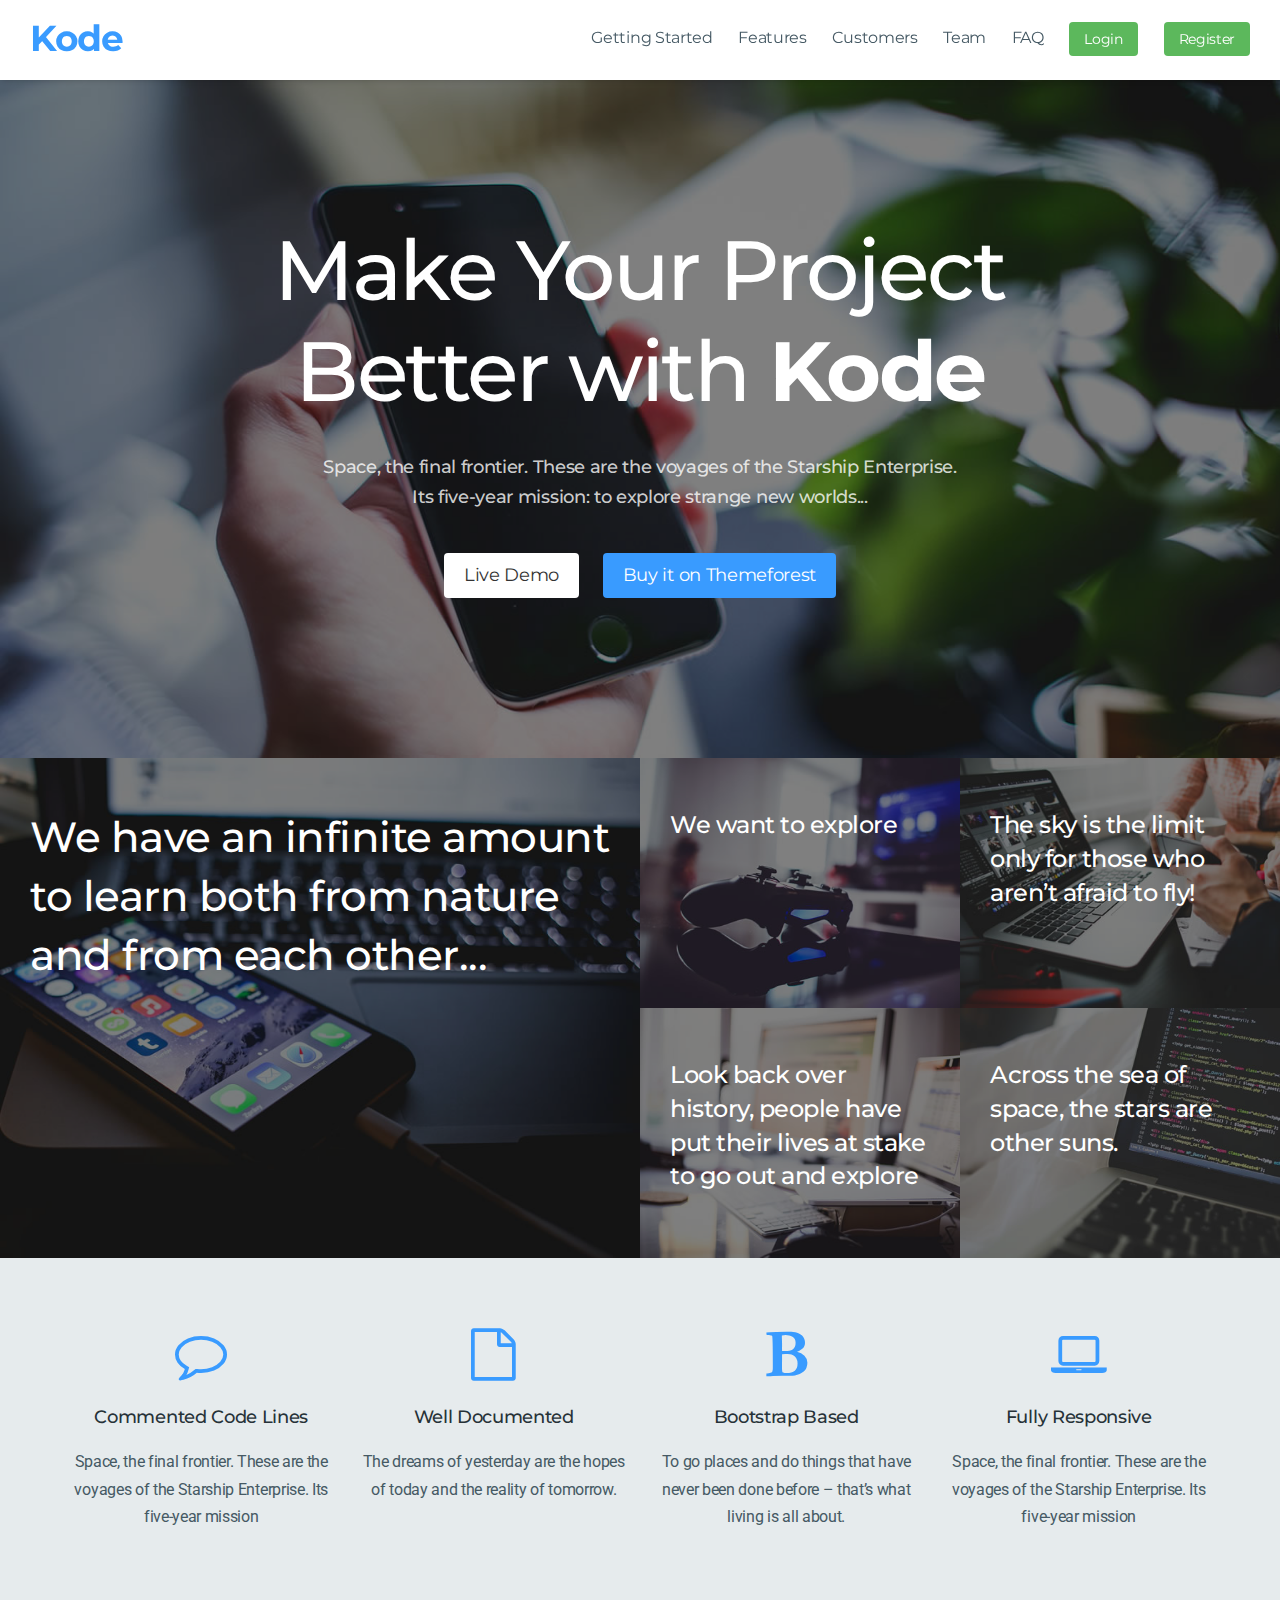
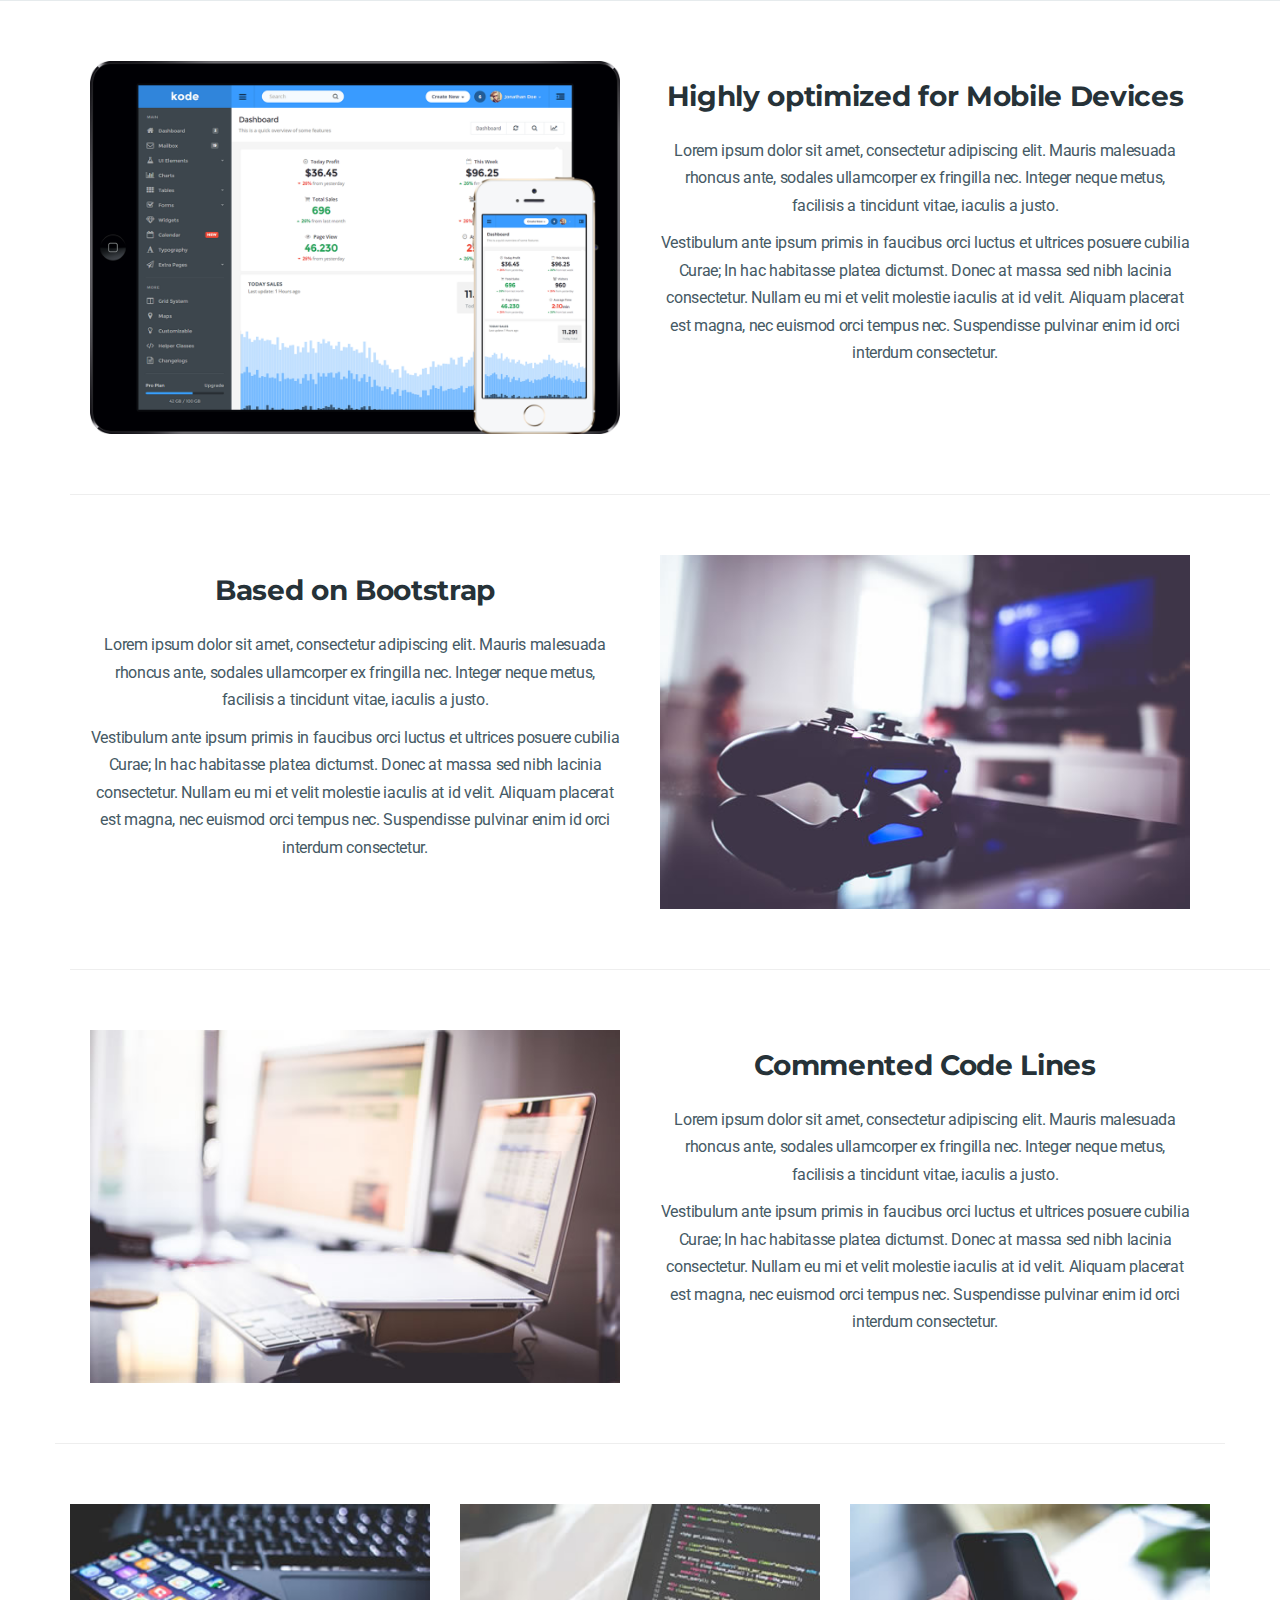
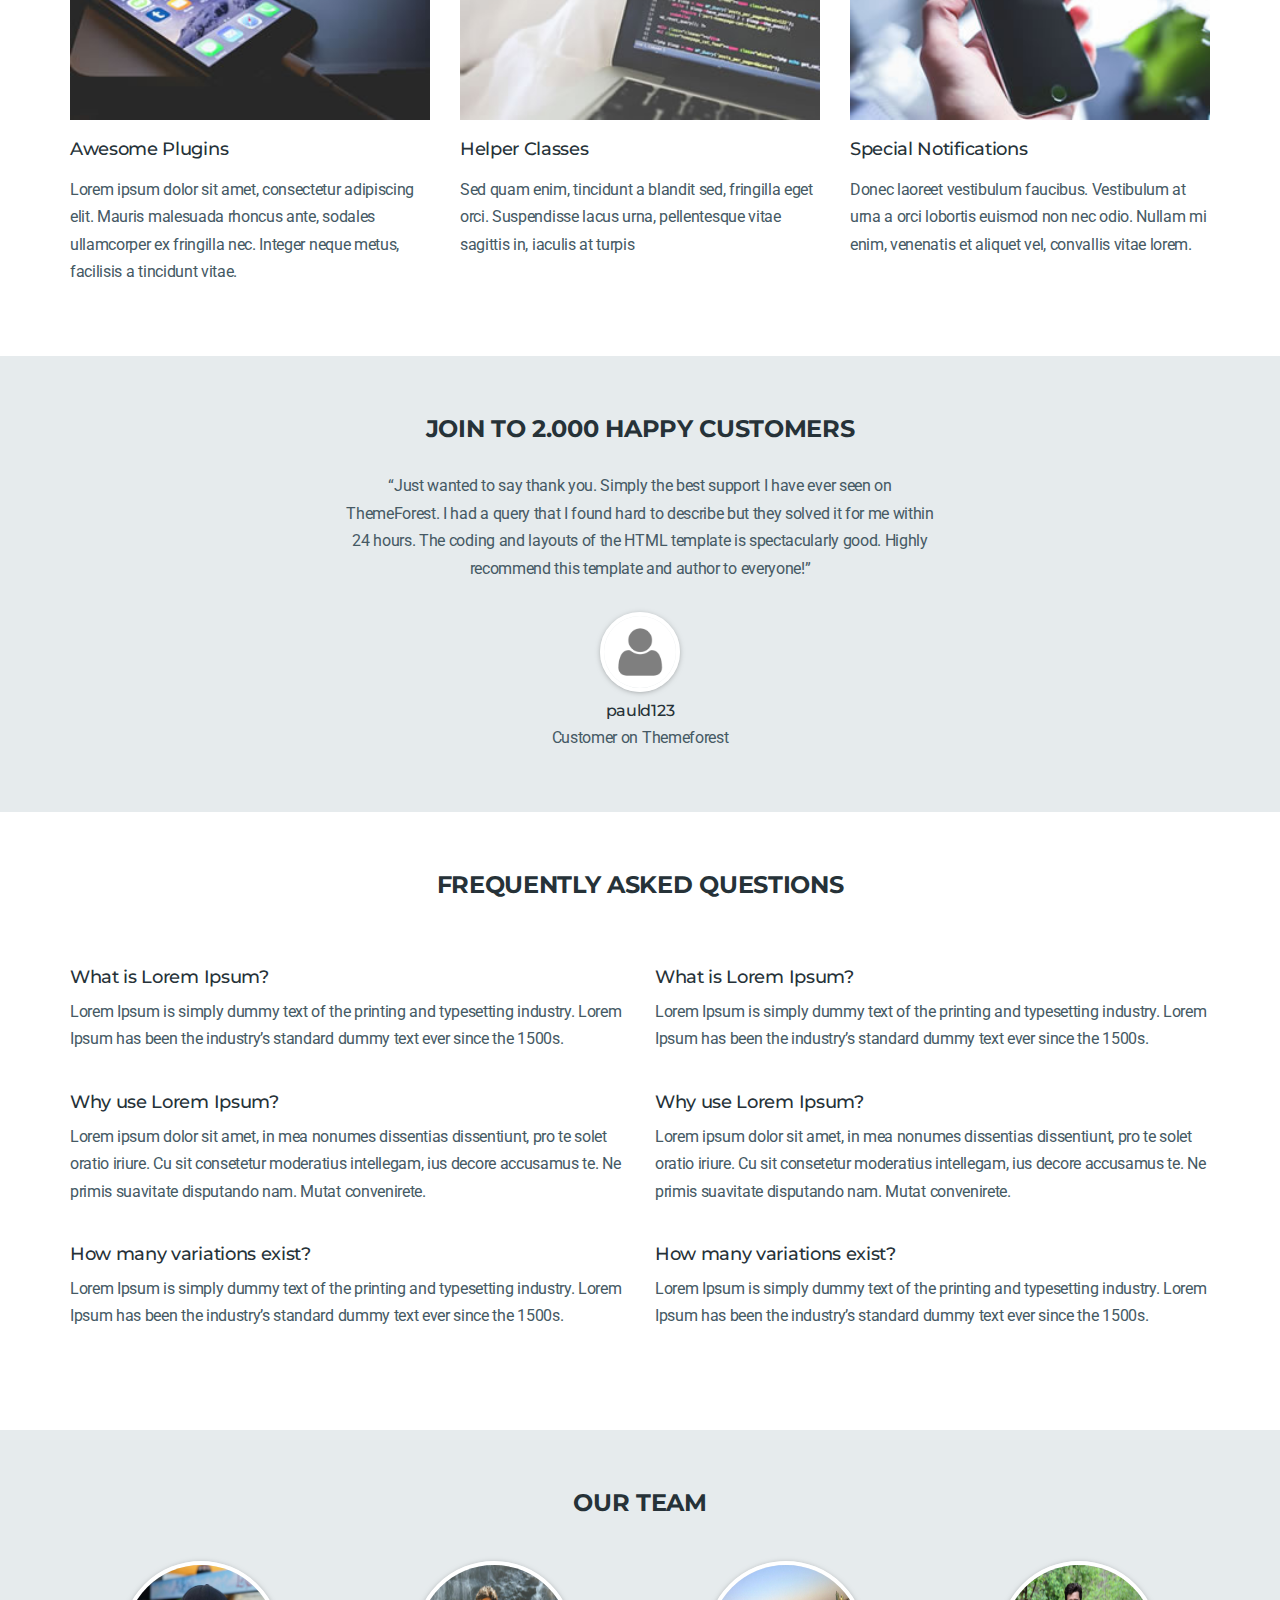
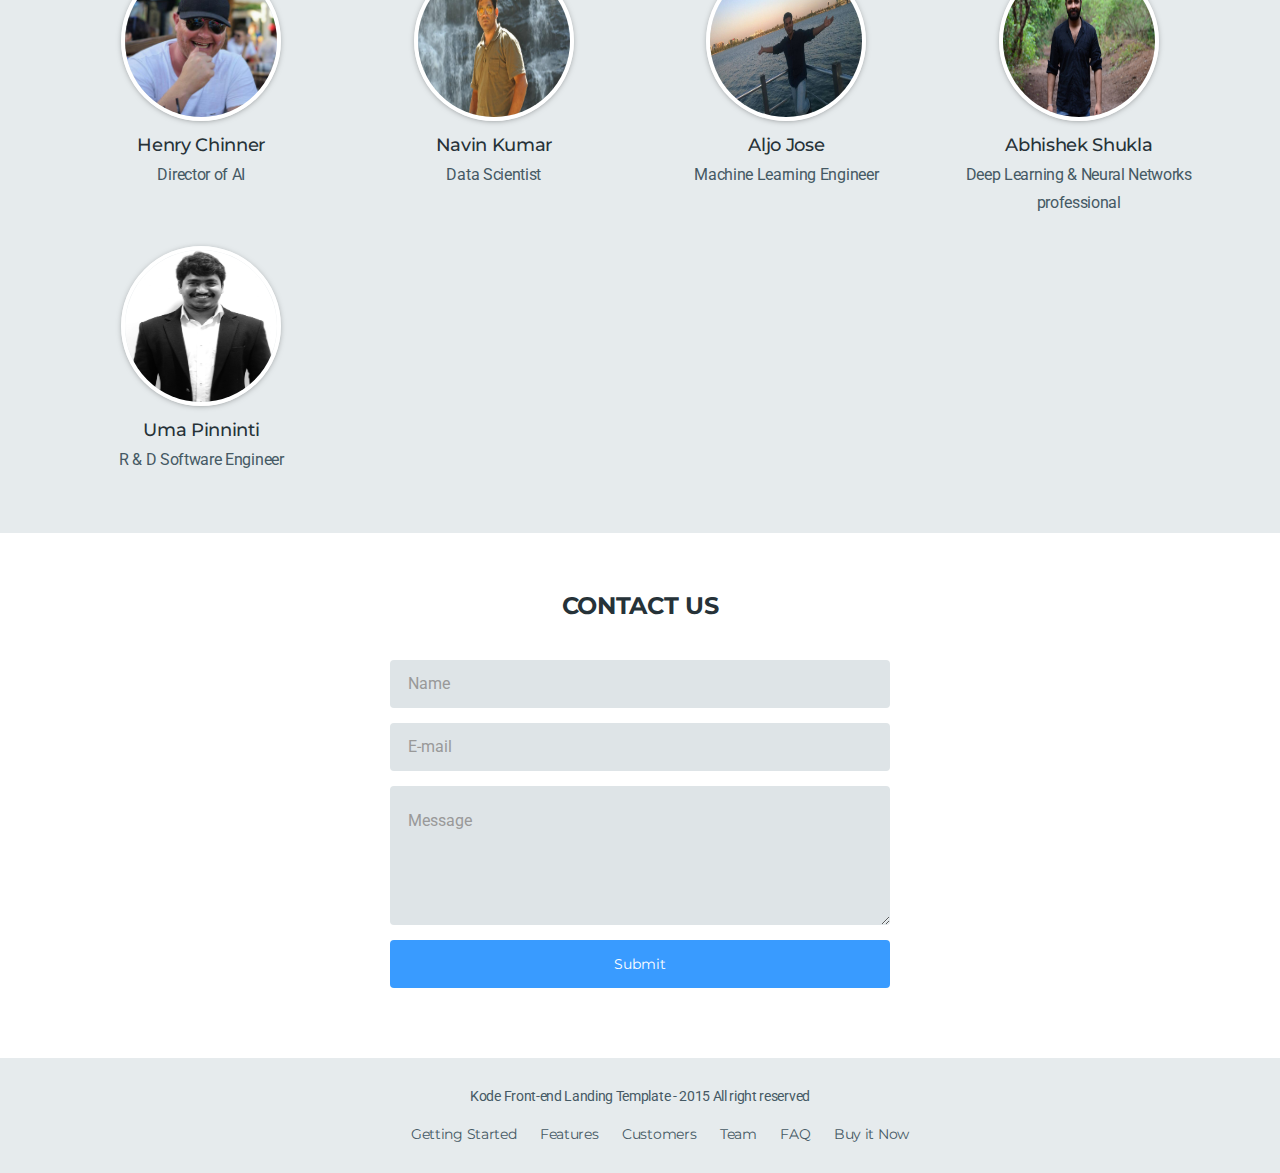
<file: templates/index.html>
<!DOCTYPE html>
<html lang="en">
<head>
<meta charset="utf-8">
<meta http-equiv="X-UA-Compatible" content="IE=edge">
<meta name="viewport" content="width=device-width, initial-scale=1">
<meta name="description" content="Kode is a Premium Bootstrap Admin Template, It's responsive, clean coded and mobile friendly">
<meta name="keywords" content="bootstrap, admin, dashboard, flat admin template, responsive," />
<title>Kode - Premium Bootstrap Admin Template</title>

<!-- ========== Css Files ========== -->
<link href="/static/landing/css/root.css" rel="stylesheet">


</head>
<body>

<!-- Start Top -->
<div id="top" class="clearfix">
  <div class="col-sm-3 logo">Kode</div>
  <ul class="col-sm-9 menu">
    <li><a href="#">Getting Started</a></li>
    <li><a href="#">Features</a></li>
    <li><a href="#">Customers</a></li>
    <li><a href="#">Team</a></li>
    <li><a href="#">FAQ</a></li>
    <li><a href="/login" class="btn btn-success"> Login </a></li>
    <li><a href="/register" class="btn btn-success"> Register </a></li>
  </ul>
</div>
<!-- End Top -->

<!-- Main Box -->
<div class="main-box">
  <div class="box-cover main-box-cover">
    <h1>Make Your Project <br> Better with <b>Kode</b></h1>
    <h4>Space, the final frontier. These are the voyages of the Starship Enterprise.<br> Its five-year mission: to explore strange new worlds...</h4>
    <a href="#" class="btn btn-default">Live Demo</a>
    <a href="http://themeforest.net/item/kode-responsive-admin-dashboard-template-/10814250?ref=egemem" target="_blank" class="btn btn-primary">Buy it on Themeforest<span class="badge"></span></a>
  </div>
</div>
<!-- End Main Box -->

<!-- Magazine Boxes -->
<div class="boxes">
  <div class="row"

    <!-- Start Left Big -->
    <div class="col-md-6 col">
      <!-- Box -->
      <div class="big-box col col-md-12" style="background-image:url(/static/landing/img/photo2.jpg)">
        <div class="box-cover">
          <h1><a href="#">We have an infinite amount to learn both from nature and from each other...</a></h1>
        </div>
      </div>
      <!-- Box -->
    </div>
    <!-- End Left Big -->

    <!-- Start Right -->
    <div class="col-md-6 col">

      <div class="row">
      <!-- Box -->
      <div class="small-box col col-sm-6" style="background-image:url(/static/landing/img/photo3.jpg)">
        <div class="box-cover">
          <h1><a href="#">We want to explore</a></h1>
        </div>
      </div>
      <!-- Box -->
      <!-- Box -->
      <div class="small-box col col-sm-6" style="background-image:url(/static/landing/img/photo4.jpg)">
        <div class="box-cover">
          <h1><a href="#">The sky is the limit only for those who aren’t afraid to fly!</a></h1>
        </div>
      </div>
      <!-- Box -->
      </div>

      <div class="row">
      <!-- Box -->
      <div class="small-box col col-sm-6" style="background-image:url(/static/landing/img/photo5.jpg)">
        <div class="box-cover">
          <h1><a href="#">Look back over history, people have put their lives at stake to go out and explore</a></h1>
        </div>
      </div>
      <!-- Box -->
      <!-- Box -->
      <div class="small-box col col-sm-6" style="background-image:url(/static/landing/img/photo6.jpg)">
        <div class="box-cover">
          <h1><a href="#">Across the sea of space, the stars are other suns.</a></h1>
        </div>
      </div>
      <!-- Box -->
      </div>

    </div>
    <!-- End Right -->

  </div>
</div>
<!-- End Magazine Boxes -->


<!-- Start Features -->
<div class="features">
  <div class="container">
  <div class="row">

    <div class="col col-sm-3">
      <i class="fa fa-comment-o icon"></i>
      <h4>Commented Code Lines</h4>
      <p>Space, the final frontier. These are the voyages of the Starship Enterprise. Its five-year mission</p>
    </div>

    <div class="col col-sm-3">
      <i class="fa fa-file-o icon"></i>
      <h4>Well Documented</h4>
      <p>The dreams of yesterday are the hopes of today and the reality of tomorrow.</p>
    </div>

    <div class="col col-sm-3">
      <i class="fa fa-bold icon"></i>
      <h4>Bootstrap Based</h4>
      <p>To go places and do things that have never been done before – that’s what living is all about.</p>
    </div>

    <div class="col col-sm-3">
      <i class="fa fa-laptop icon"></i>
      <h4>Fully Responsive</h4>
      <p>Space, the final frontier. These are the voyages of the Starship Enterprise. Its five-year mission</p>
    </div>

  </div>
  </div>
</div>
<!-- End Features -->


<!-- Start Posts -->
<div class="post">
  <div class="container">

    <div class="row get-post">
      <div class="col col-md-6">
        <img src="/static/landing/img/ipad.png" alt="img">
      </div>
      <div class="col col-md-6">
        <h2 class="title">Highly optimized for Mobile Devices</h2>
        <p>Lorem ipsum dolor sit amet, consectetur adipiscing elit. Mauris malesuada rhoncus ante, sodales ullamcorper ex fringilla nec. Integer neque metus, facilisis a tincidunt vitae, iaculis a justo. </p>
        <p>Vestibulum ante ipsum primis in faucibus orci luctus et ultrices posuere cubilia Curae; In hac habitasse platea dictumst. 
        Donec at massa sed nibh lacinia consectetur. Nullam eu mi et velit molestie iaculis at id velit. Aliquam placerat est magna, nec euismod orci tempus nec. Suspendisse pulvinar enim id orci interdum consectetur.</p>
      </div>
    </div>

    <!-- HR -->
    <hr class="container">

    <div class="row get-post">
      <div class="col col-md-6">
        <h2 class="title">Based on Bootstrap</h2>
        <p>Lorem ipsum dolor sit amet, consectetur adipiscing elit. Mauris malesuada rhoncus ante, sodales ullamcorper ex fringilla nec. Integer neque metus, facilisis a tincidunt vitae, iaculis a justo. </p>
        <p>Vestibulum ante ipsum primis in faucibus orci luctus et ultrices posuere cubilia Curae; In hac habitasse platea dictumst. 
        Donec at massa sed nibh lacinia consectetur. Nullam eu mi et velit molestie iaculis at id velit. Aliquam placerat est magna, nec euismod orci tempus nec. Suspendisse pulvinar enim id orci interdum consectetur.</p>
      </div>
      <div class="col col-md-6">
        <img src="/static/landing/img/photo3.jpg" alt="img">
      </div>
    </div>

    <!-- HR -->
    <hr class="container">

    <div class="row get-post">
      <div class="col col-md-6">
        <img src="/static/landing/img/photo5.jpg" alt="img">
      </div>
      <div class="col col-md-6">
        <h2 class="title">Commented Code Lines</h2>
        <p>Lorem ipsum dolor sit amet, consectetur adipiscing elit. Mauris malesuada rhoncus ante, sodales ullamcorper ex fringilla nec. Integer neque metus, facilisis a tincidunt vitae, iaculis a justo. </p>
        <p>Vestibulum ante ipsum primis in faucibus orci luctus et ultrices posuere cubilia Curae; In hac habitasse platea dictumst. 
        Donec at massa sed nibh lacinia consectetur. Nullam eu mi et velit molestie iaculis at id velit. Aliquam placerat est magna, nec euismod orci tempus nec. Suspendisse pulvinar enim id orci interdum consectetur.</p>
      </div>
    </div>

  </div>
</div>
<!-- End Posts -->


<!-- HR -->
<hr class="st-hr container">

<!-- Start Block Post -->
<div class="block-post">
  <div class="container">
    <div class="row">


      <div class="col-sm-4">
        <img src="/static/landing/img/mini-photo1.jpg" alt="img">
        <h4 class="title">Awesome Plugins</h4>
        <p>Lorem ipsum dolor sit amet, consectetur adipiscing elit. Mauris malesuada rhoncus ante, sodales ullamcorper ex fringilla nec. Integer neque metus, facilisis a tincidunt vitae. </p>
        
      </div>

      <div class="col-sm-4">
        <img src="/static/landing/img/mini-photo2.jpg" alt="img">
        <h4 class="title">Helper Classes</h4>
        <p>Sed quam enim, tincidunt a blandit sed, fringilla eget orci. Suspendisse lacus urna, pellentesque vitae sagittis in, iaculis at turpis</p>
        
      </div>

      <div class="col-sm-4">
        <img src="/static/landing/img/mini-photo3.jpg" alt="img">
        <h4 class="title">Special Notifications</h4>
        <p>Donec laoreet vestibulum faucibus. Vestibulum at urna a orci lobortis euismod non nec odio. Nullam mi enim, venenatis et aliquet vel, convallis vitae lorem.</p>
        
      </div>

    </div>
  </div>
</div>
<!-- End Block Post -->

<!-- Start Comments -->
<div class="comments">

  <h2 class="pagetitle">JOIN TO 2.000 HAPPY CUSTOMERS</h2>

    <div class="item">
      <p class="text">“Just wanted to say thank you. Simply the best support I have ever seen on ThemeForest. I had a query that I found hard to describe but they solved it for me within 24 hours. The coding and layouts of the HTML template is spectacularly good. Highly recommend this template and author to everyone!”</p>
      <img src="/static/landing/img/profile5.png" alt="img" class="profileimg">
      <h4 class="name">pauld123</h4>
      Customer on Themeforest
    </div>

</div>
<!-- End Comments -->


<!-- Start FAQ -->
<div class="faq">
  <div class="container">
      <h2 class="pagetitle t-center">FREQUENTLY ASKED QUESTIONS</h2>
      <div class="row">

        <div class="col-md-6">
          
          <div class="item">
            <h4 class="title">What is Lorem Ipsum?</h4>
            <p>Lorem Ipsum is simply dummy text of the printing and typesetting industry. Lorem Ipsum has been the industry’s standard dummy text ever since the 1500s.</p>
          </div>
          
          <div class="item">
            <h4 class="title">Why use Lorem Ipsum?</h4>
            <p>Lorem ipsum dolor sit amet, in mea nonumes dissentias dissentiunt, pro te solet oratio iriure. Cu sit consetetur moderatius intellegam, ius decore accusamus te. Ne primis suavitate disputando nam. Mutat convenirete.</p>
          </div>
          
          <div class="item">
            <h4 class="title">How many variations exist?</h4>
            <p>Lorem Ipsum is simply dummy text of the printing and typesetting industry. Lorem Ipsum has been the industry’s standard dummy text ever since the 1500s.</p>
          </div>

        </div>


        <div class="col-md-6">
          
          <div class="item">
            <h4 class="title">What is Lorem Ipsum?</h4>
            <p>Lorem Ipsum is simply dummy text of the printing and typesetting industry. Lorem Ipsum has been the industry’s standard dummy text ever since the 1500s.</p>
          </div>
          
          <div class="item">
            <h4 class="title">Why use Lorem Ipsum?</h4>
            <p>Lorem ipsum dolor sit amet, in mea nonumes dissentias dissentiunt, pro te solet oratio iriure. Cu sit consetetur moderatius intellegam, ius decore accusamus te. Ne primis suavitate disputando nam. Mutat convenirete.</p>
          </div>
          
          <div class="item">
            <h4 class="title">How many variations exist?</h4>
            <p>Lorem Ipsum is simply dummy text of the printing and typesetting industry. Lorem Ipsum has been the industry’s standard dummy text ever since the 1500s.</p>
          </div>

        </div>


      </div>
  </div>
</div>
<!-- End FAQ -->


<!-- Start Team -->
<div class="team">
  <h2 class="pagetitle t-center">OUR TEAM</h2>
  <div class="container">
    
    <div class="row">

        <div class="col-md-3 col-sm-6 item">
          <img src="/static/landing/img/henry.jpeg" alt="img" class="img">
          <h4> Henry Chinner</h4>
          Director of AI
        </div>

        <div class="col-md-3 col-sm-6 item">
          <img src="/static/landing/img/navin.jpg" alt="img" class="img">
          <h4> Navin Kumar </h4>
          Data Scientist
        </div>

        <div class="col-md-3 col-sm-6 item">
          <img src="/static/landing/img/aljo.jpg" alt="img" class="img">
          <h4> Aljo Jose </h4>
          Machine Learning Engineer
        </div>

        <div class="col-md-3 col-sm-6 item">
          <img src="/static/landing/img/abhi.jpg" alt="img" class="img">
          <h4> Abhishek Shukla </h4>
          Deep Learning & Neural Networks professional
        </div>

        <div class="col-md-3 col-sm-6 item">
          <img src="/static/landing/img/uma.jpeg" alt="img" class="img">
          <h4> Uma Pinninti </h4>
          R & D Software Engineer
        </div>


    </div>

  </div>
</div>
<!-- End Team -->


<!-- Start Contact -->
<div class="contact">
  <h2 class="pagetitle t-center">CONTACT US</h2>

    <div class="container">

    <form>

        <div class="form-group">
          <input type="text" class="form-control" placeholder="Name">
        </div>

        <div class="form-group">
          <input type="text" class="form-control" placeholder="E-mail">
        </div>

        <div class="form-group">
          <textarea class="form-control" rows="4" placeholder="Message"></textarea>
        </div>

        <button type="submit" class="btn btn-primary btn-block">Submit</button>
    </form>

  </div>

</div>
<!-- End Contact -->



<!-- Start Footer -->
<div id="footer">
  <p>Kode Front-end Landing Template -  2015 All right reserved</p>
    <ul class="menu">
    <li><a href="#">Getting Started</a></li>
    <li><a href="#">Features</a></li>
    <li><a href="#">Customers</a></li>
    <li><a href="#">Team</a></li>
    <li><a href="#">FAQ</a></li>
    <li><a href="#">Buy it Now</a></li>
  </ul>
</div>
<!-- End Footer -->


<!-- ================================================
jQuery Library
================================================ -->
<script type="text/javascript" src="/static/landing/js/jquery.min.js"></script>

<!-- ================================================
Bootstrap Core JavaScript File
================================================ -->
<script src="/static/landing/js/bootstrap/bootstrap.min.js"></script>

</body>
</html>
</file>
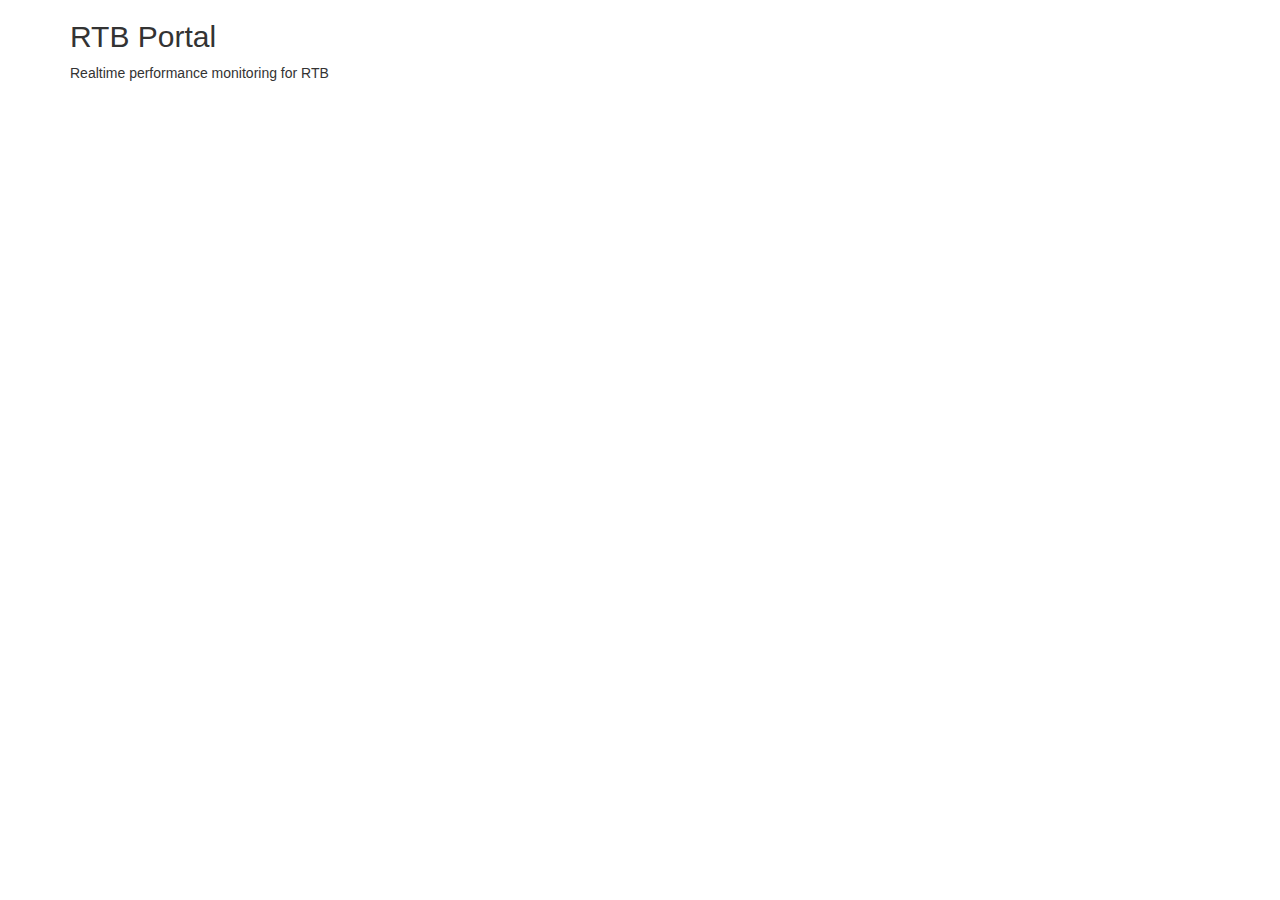
<file: templates/dashboard.html>
<!doctype html>
<html>
  <head>
    <title> RTB Campaigns </title>
      <link rel="stylesheet" href="https://maxcdn.bootstrapcdn.com/bootstrap/3.4.0/css/bootstrap.min.css">
      <script src="https://ajax.googleapis.com/ajax/libs/jquery/3.4.1/jquery.min.js"></script>
      <script src="https://maxcdn.bootstrapcdn.com/bootstrap/3.4.0/js/bootstrap.min.js"></script>
      <script src="/static/handlebars/handlebars-v4.1.2.js"></script>
      <script src="/static/handlebars/campaigns.js"></script>
  </head>
  <body>
  <div class="container">
        <h2> RTB Portal </h2>
        <p> Realtime performance monitoring for RTB </p>
        <div id="both_regions_data"></div>
        <div id="west_campaigns_data"></div>
        <div id="east_campaigns_data"></div>
  </div>
    <script src="https://cdn.socket.io/socket.io-1.4.5.js"></script>
    <script>
      var socket = io('http://52.13.211.25:5000/hello');

      socket.on('connect', function(){
        console.log('connection made');
        socket.emit('join', {'room':'queues'});
        socket.emit('queues_latest');
      });

      var template = Handlebars.templates['campaigns'];

      socket.on('queues_data_push', function(msg){
          $.each(msg, function(camp_id, camp_data){
              var templateData = template({campaigns:camp_data.stats, region:camp_data.region});
              $('#'+camp_id).html(templateData);
          });
      });
    </script>
  </body>
</html>
</file>
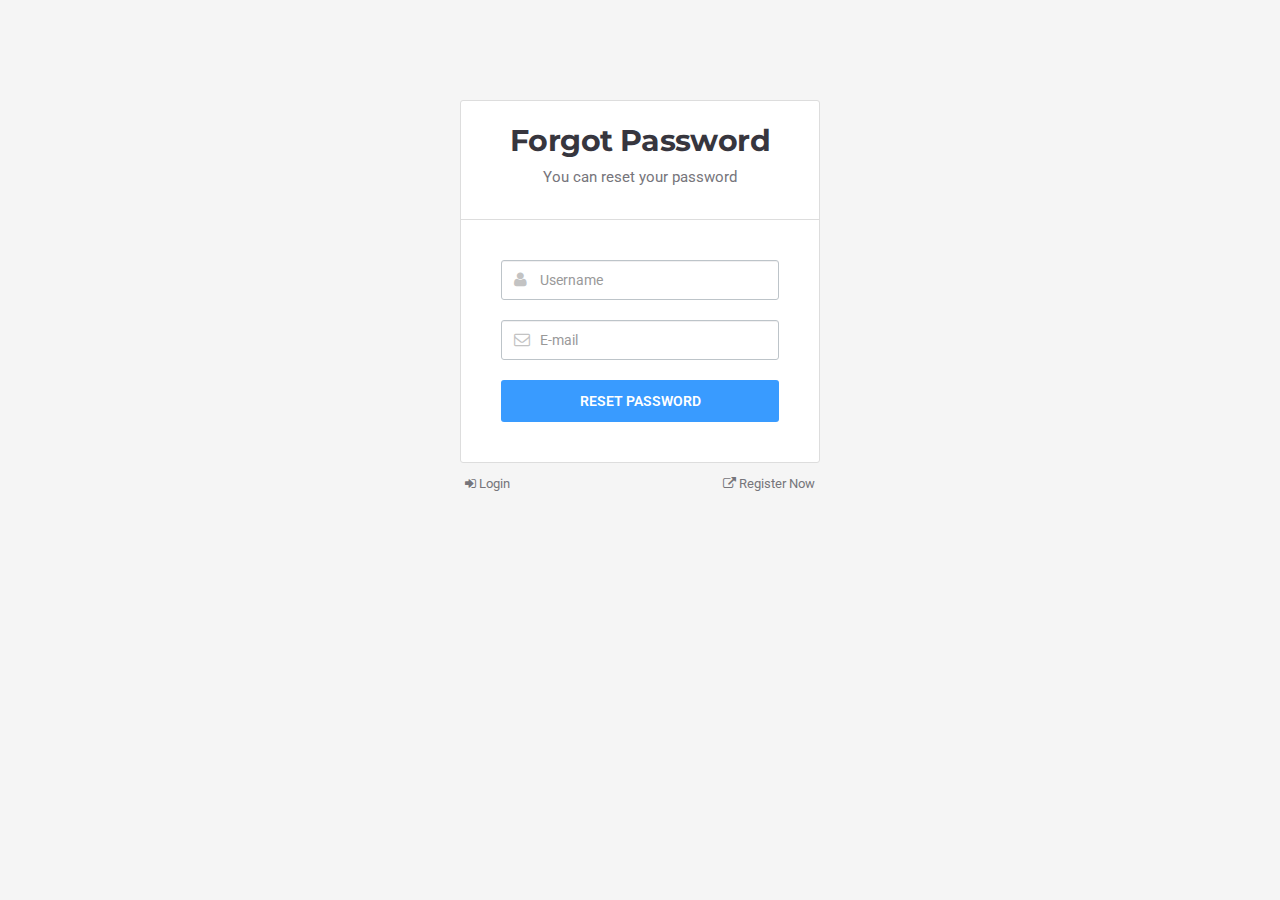
<file: templates/forgot-password.html>
<!DOCTYPE html>
<html lang="en">
  <head>
  <meta charset="utf-8">
  <meta http-equiv="X-UA-Compatible" content="IE=edge">
  <meta name="viewport" content="width=device-width, initial-scale=1">
  <meta name="description" content="Kode is a Premium Bootstrap Admin Template, It's responsive, clean coded and mobile friendly">
  <meta name="keywords" content="bootstrap, admin, dashboard, flat admin template, responsive," />
  <title>Kode - Premium Bootstrap Admin Template</title>

  <!-- ========== Css Files ========== -->
  <link href="/static/html/css/root.css" rel="stylesheet">
  <style type="text/css">
    body{background: #F5F5F5;}
  </style>
  </head>
  <body>

    <div class="login-form">
      <form action="index.html">
        <div class="top">
          <h1>Forgot Password</h1>
          <h4>You can reset your password</h4>
        </div>
        <div class="form-area">
          <div class="group">
            <input type="text" class="form-control" placeholder="Username">
            <i class="fa fa-user"></i>
          </div>
          <div class="group">
            <input type="text" class="form-control" placeholder="E-mail">
            <i class="fa fa-envelope-o"></i>
          </div>
          <button type="submit" class="btn btn-default btn-block">RESET PASSWORD</button>
        </div>
      </form>
      <div class="footer-links row">
        <div class="col-xs-6"><a href="/login"><i class="fa fa-sign-in"></i> Login</a></div>
        <div class="col-xs-6 text-right"><a href="/register"><i class="fa fa-external-link"></i> Register Now</a></div>
      </div>
    </div>

</body>
</html>
</file>
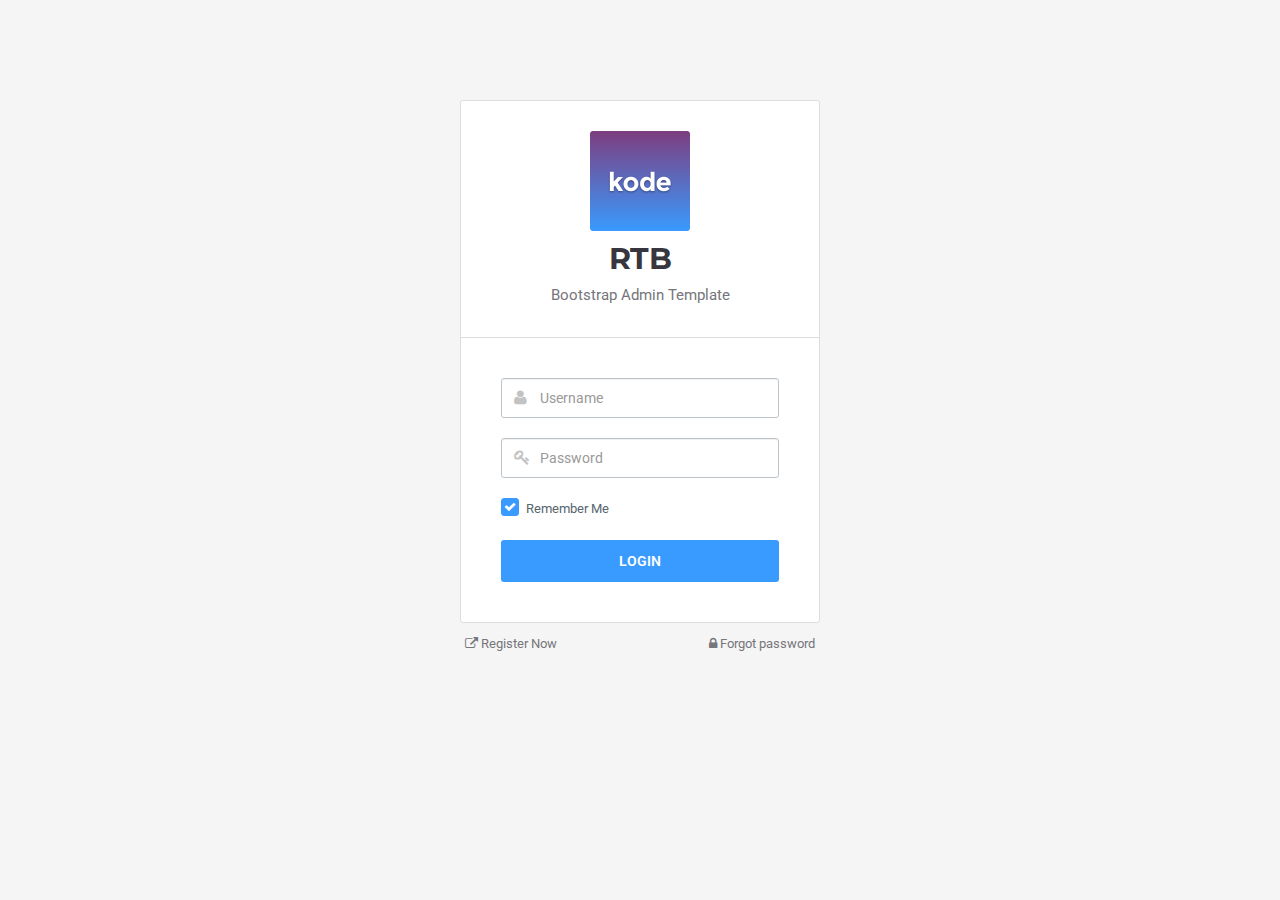
<file: templates/login.html>
<!DOCTYPE html>
<html lang="en">
  <head>
  <meta charset="utf-8">
  <meta http-equiv="X-UA-Compatible" content="IE=edge">
  <meta name="viewport" content="width=device-width, initial-scale=1">
  <meta name="description" content="Kode is a Premium Bootstrap Admin Template, It's responsive, clean coded and mobile friendly">
  <meta name="keywords" content="bootstrap, admin, dashboard, flat admin template, responsive," />
  <title>Kode - Premium Bootstrap Admin Template</title>

  <!-- ========== Css Files ========== -->
  <link href="/static/html/css/root.css" rel="stylesheet">
  <style type="text/css">
    body{background: #F5F5F5;}
  </style>
  </head>
  <body>

    <div class="login-form">
      <form action="index.html">
        <div class="top">
          <img src="/static/html/img/kode-icon.png" alt="icon" class="icon">
          <h1> RTB </h1>
          <h4>Bootstrap Admin Template</h4>
        </div>
        <div class="form-area">
          <div class="group">
            <input type="text" class="form-control" placeholder="Username">
            <i class="fa fa-user"></i>
          </div>
          <div class="group">
            <input type="password" class="form-control" placeholder="Password">
            <i class="fa fa-key"></i>
          </div>
          <div class="checkbox checkbox-primary">
            <input id="checkbox101" type="checkbox" checked>
            <label for="checkbox101"> Remember Me</label>
          </div>
          <button type="submit" class="btn btn-default btn-block">LOGIN</button>
        </div>
      </form>
      <div class="footer-links row">
        <div class="col-xs-6"><a href="/register"><i class="fa fa-external-link"></i> Register Now</a></div>
        <div class="col-xs-6 text-right"><a href="/forgot-password"><i class="fa fa-lock"></i> Forgot password</a></div>
      </div>
    </div>

</body>
</html>
</file>
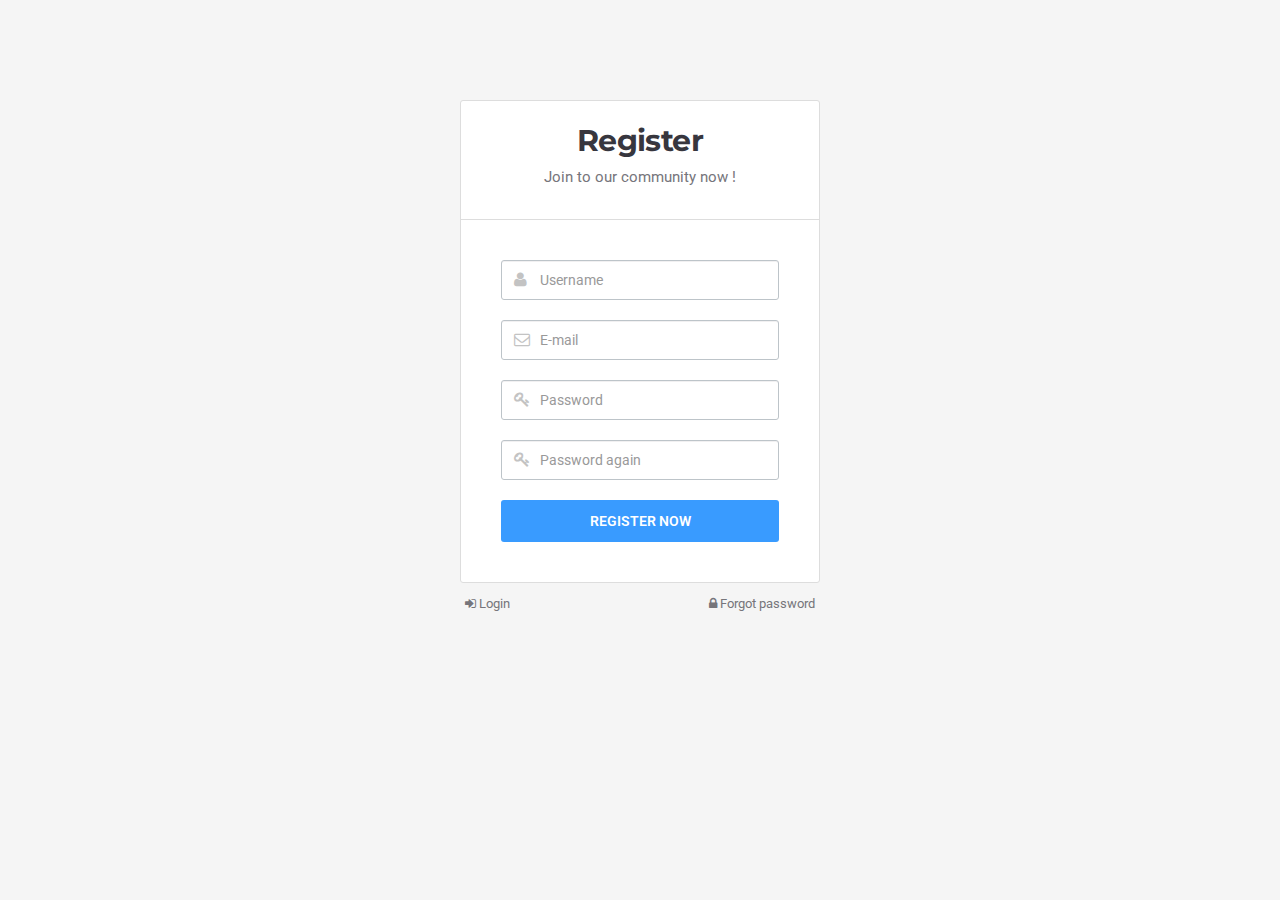
<file: templates/register.html>
<!DOCTYPE html>
<html lang="en">
  <head>
  <meta charset="utf-8">
  <meta http-equiv="X-UA-Compatible" content="IE=edge">
  <meta name="viewport" content="width=device-width, initial-scale=1">
  <meta name="description" content="Kode is a Premium Bootstrap Admin Template, It's responsive, clean coded and mobile friendly">
  <meta name="keywords" content="bootstrap, admin, dashboard, flat admin template, responsive," />
  <title>Kode - Premium Bootstrap Admin Template</title>

  <!-- ========== Css Files ========== -->
  <link href="/static/html/css/root.css" rel="stylesheet">
  <style type="text/css">
    body{background: #F5F5F5;}
  </style>
  </head>
  <body>

    <div class="login-form">
      <form action="index.html">
        <div class="top">
          <h1>Register</h1>
          <h4>Join to our community now !</h4>
        </div>
        <div class="form-area">
          <div class="group">
            <input type="text" class="form-control" placeholder="Username">
            <i class="fa fa-user"></i>
          </div>
          <div class="group">
            <input type="text" class="form-control" placeholder="E-mail">
            <i class="fa fa-envelope-o"></i>
          </div>
          <div class="group">
            <input type="password" class="form-control" placeholder="Password">
            <i class="fa fa-key"></i>
          </div>
          <div class="group">
            <input type="password" class="form-control" placeholder="Password again">
            <i class="fa fa-key"></i>
          </div>
          <button type="submit" class="btn btn-default btn-block">REGISTER NOW</button>
        </div>
      </form>
      <div class="footer-links row">
        <div class="col-xs-6"><a href="/login"><i class="fa fa-sign-in"></i> Login</a></div>
        <div class="col-xs-6 text-right"><a href="/forgot-password"><i class="fa fa-lock"></i> Forgot password</a></div>
      </div>
    </div>

</body>
</html>
</file>
<file: static/landing/css/root.css>
/* ================================================
Google Web Fonts
================================================ */
/* Montserrat */
@import url(http://fonts.googleapis.com/css?family=Montserrat:400,700);
/* Roboto */
@import url(https://fonts.googleapis.com/css?family=Roboto:400,300,100,500,700,900,700italic,500italic,400italic,300italic,100italic);

/* === Icons === */
/* Font Awesome */
@import url('font-awesome.min.css');

/* ================================================
Main Css
================================================ */
/* Bootstrap Main Css File (unedited) */
@import url('bootstrap.css');

/* Theme Style */
@import url('style.css');

/* Responsive Style */
@import url('responsive.css');
</file>
<file: static/html/css/root.css>
/*================================================================================
	Item Name: Kode
	Description: Premium Bootstrap Admin Template
	Author: Egemen Kapusuz
	Author URL: http://www.themeforest.net/user/egemem
================================================================================*/

/* ================================================
Google Web Fonts
================================================ */
/* Montserrat */
@import url(http://fonts.googleapis.com/css?family=Montserrat:400,700);
/* Roboto */
@import url(https://fonts.googleapis.com/css?family=Roboto:400,300,100,500,700,900,700italic,500italic,400italic,300italic,100italic);

/* === Icons === */
/* Font Awesome */
@import url('font-awesome.min.css');

/* ================================================
Main Css
================================================ */
/* Bootstrap Main Css File (unedited) */
@import url('bootstrap.css');

/* Theme Style */
@import url('style.css');

/* Responsive Style */
@import url('responsive.css');

/* Shortcuts Css Codes */
@import url('shortcuts.css');

/* ================================================
Plugin Css
================================================ */
/* Awesome Bootstrap Checkbox */
@import url('plugin/awesome-bootstrap-checkbox/awesome-bootstrap-checkbox.css');

/* Bootstrap Select */
@import url('plugin/bootstrap-select/bootstrap-select.css');

/* Bootstrap Select */
@import url('plugin/bootstrap-toggle/bootstrap-toggle.min.css');

/* Bootstrap wysihtml5 */
@import url('plugin/bootstrap-wysihtml5/bootstrap-wysihtml5.css');

/* Summernote */
@import url('plugin/summernote/summernote.css');
@import url('plugin/summernote/summernote-bs3.css');

/* Sweet Alert */
@import url('plugin/sweet-alert/sweet-alert.css');

/* Data Tables */
@import url('plugin/datatables/datatables.css');

/* Chartist */
@import url('plugin/chartist/chartist.min.css');

/* Rickshaw */
@import url('plugin/rickshaw/rickshaw.css');
@import url('plugin/rickshaw/detail.css');
@import url('plugin/rickshaw/graph.css');
@import url('plugin/rickshaw/legend.css');

/* Date Range Picker */
@import url('plugin/date-range-picker/daterangepicker-bs3.css');

/* Full Calendar */
@import url('plugin/fullcalendar/fullcalendar.css');
</file>
